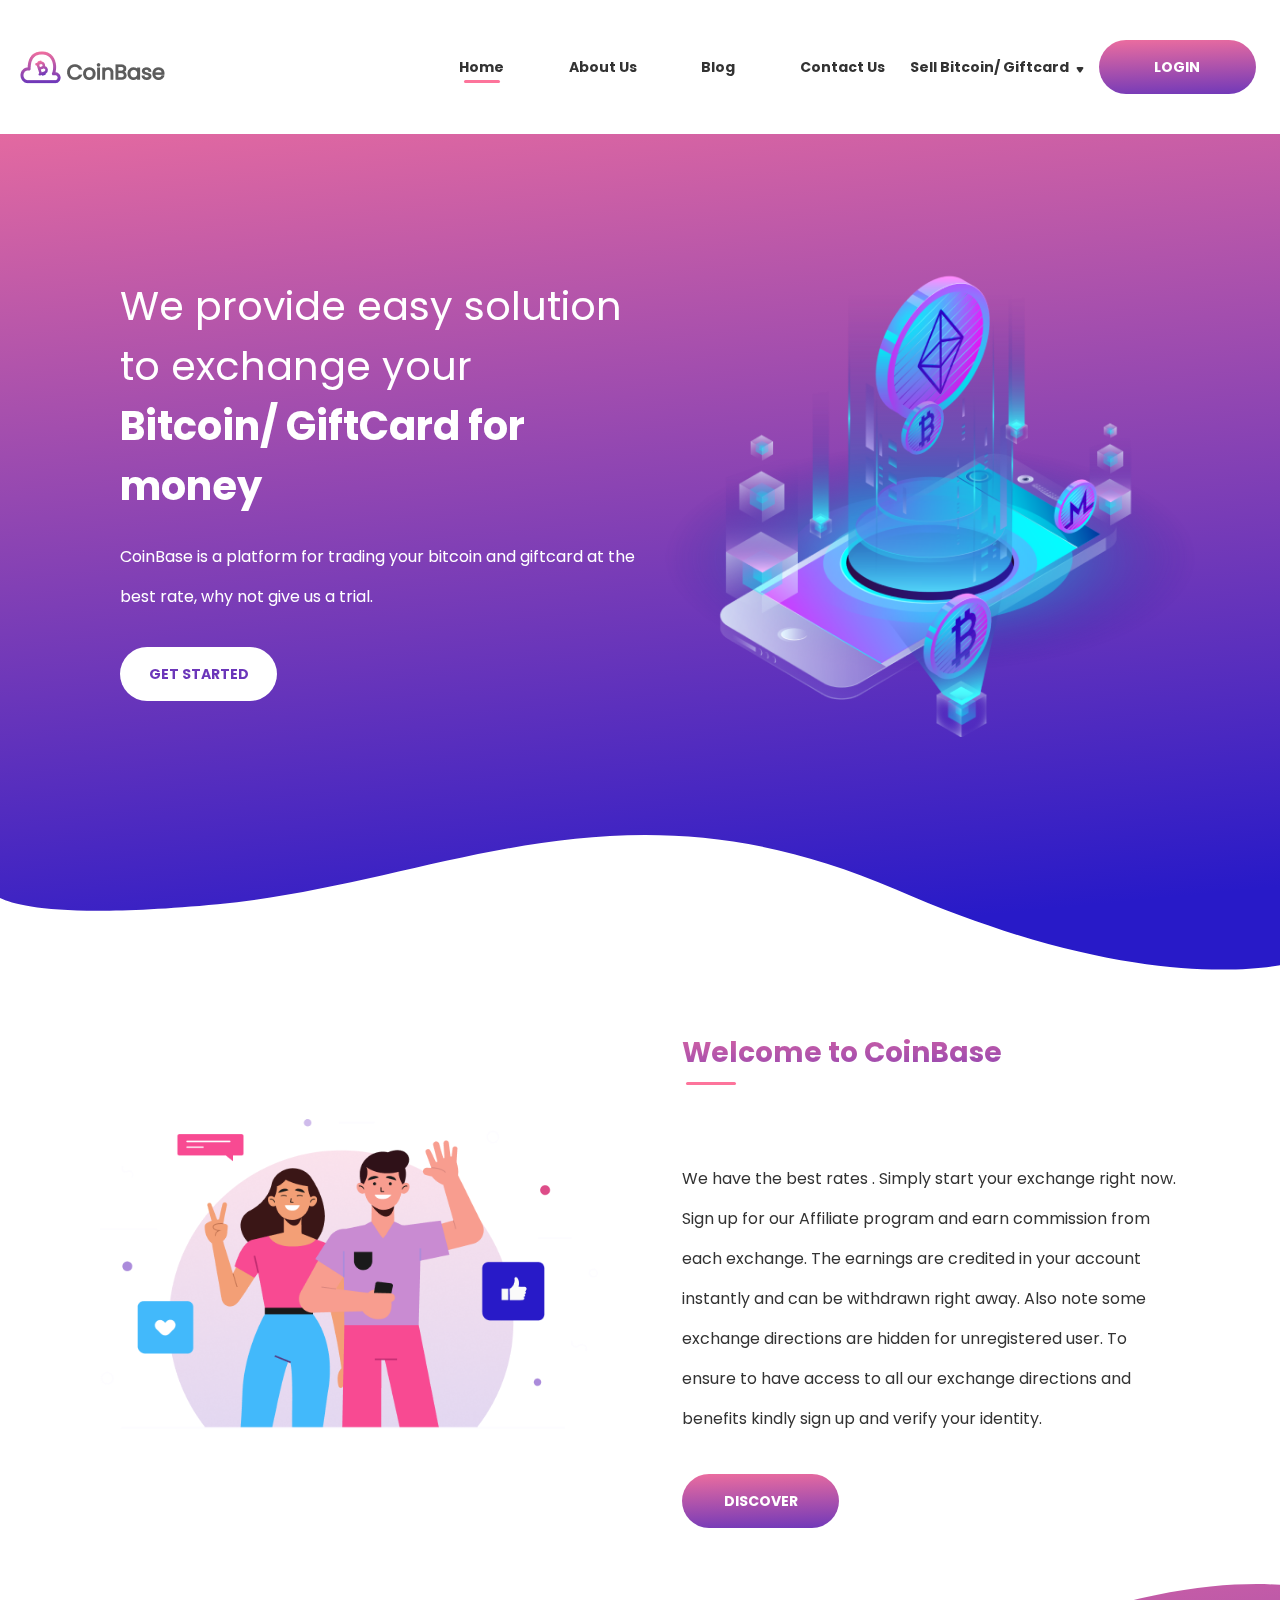
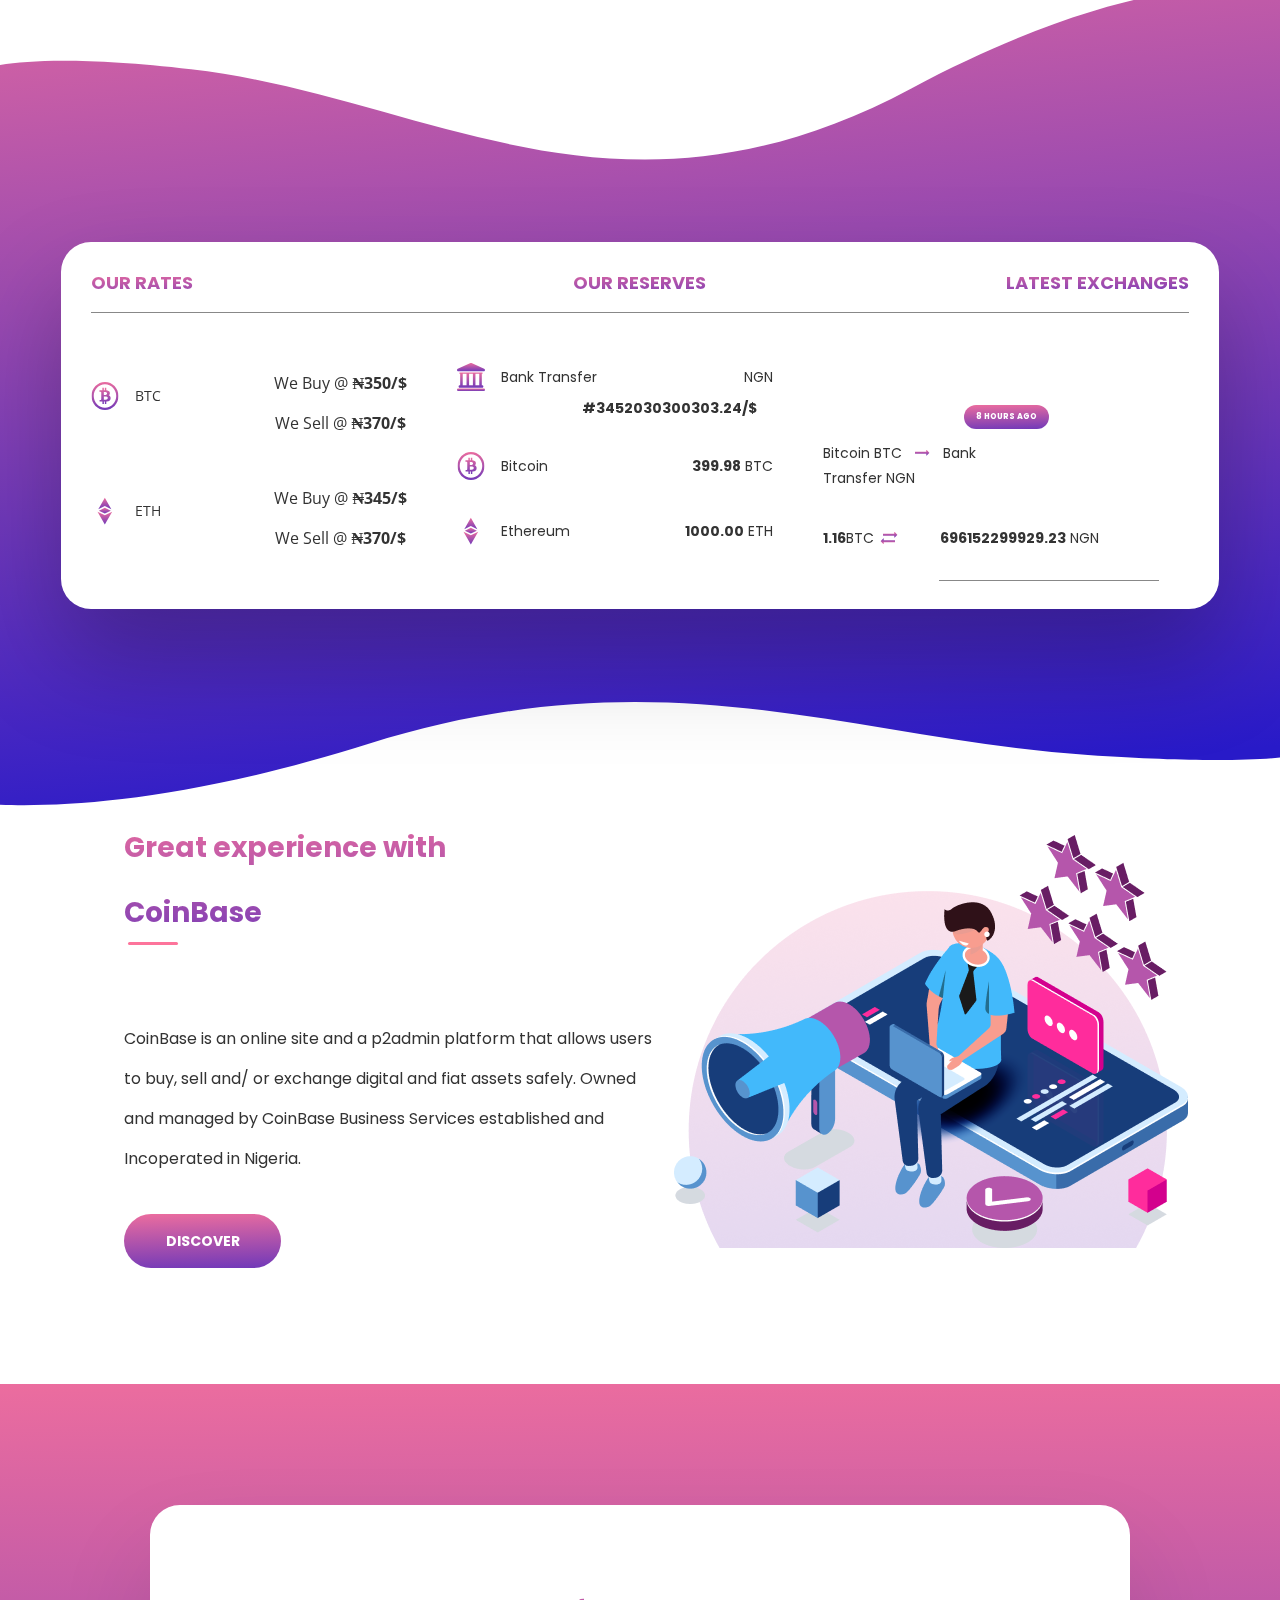
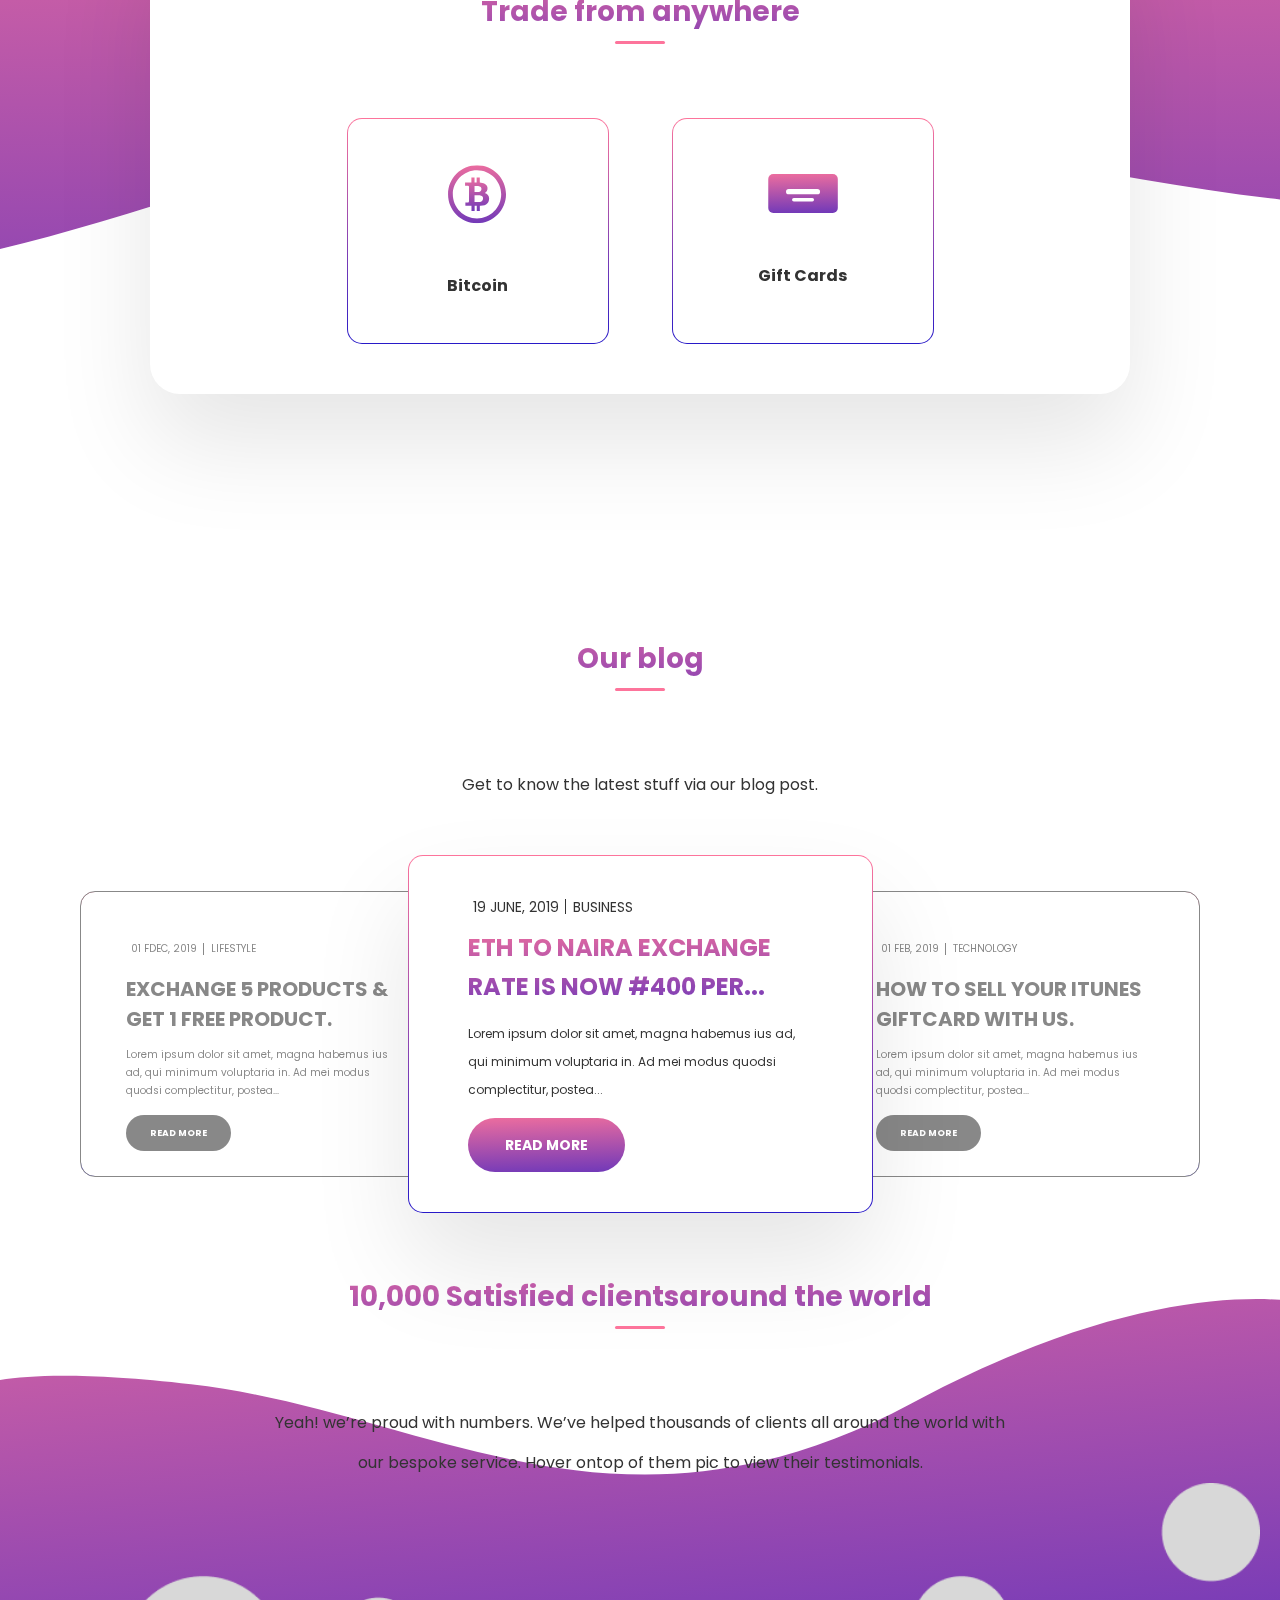
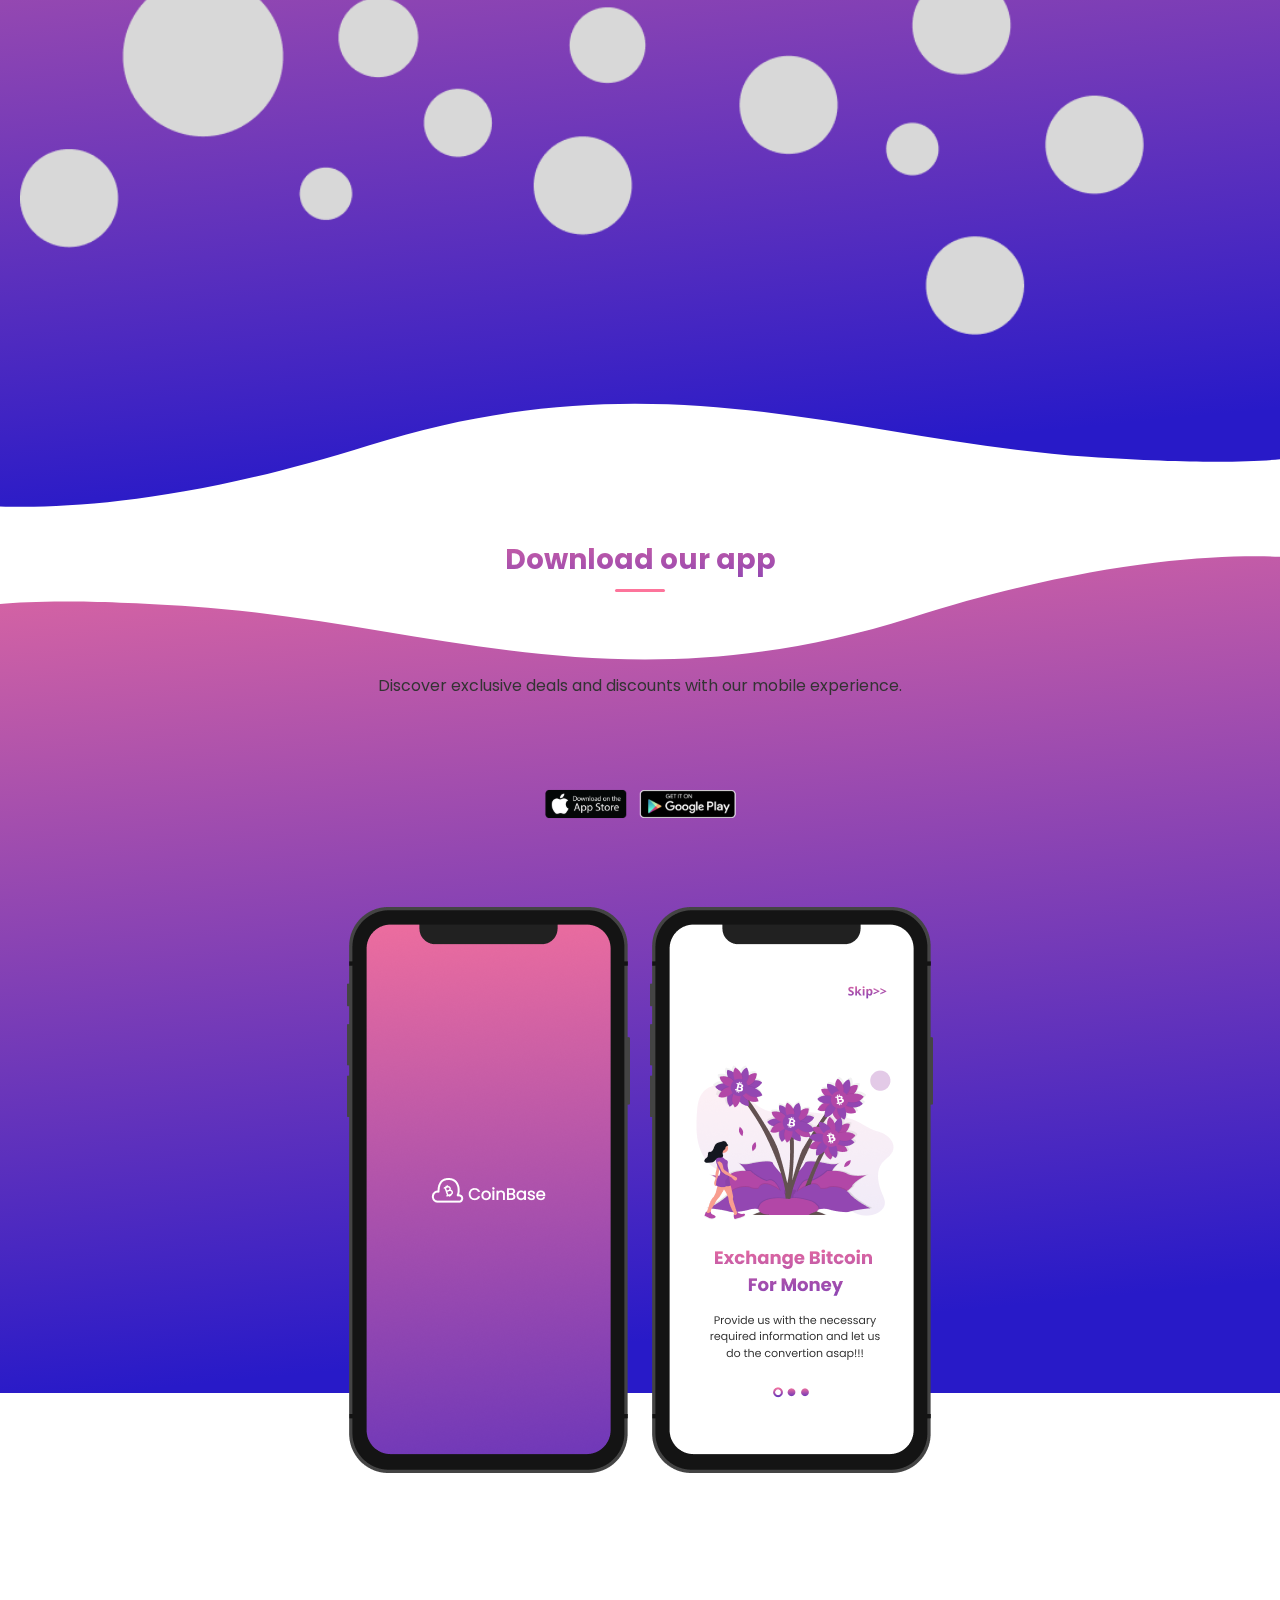
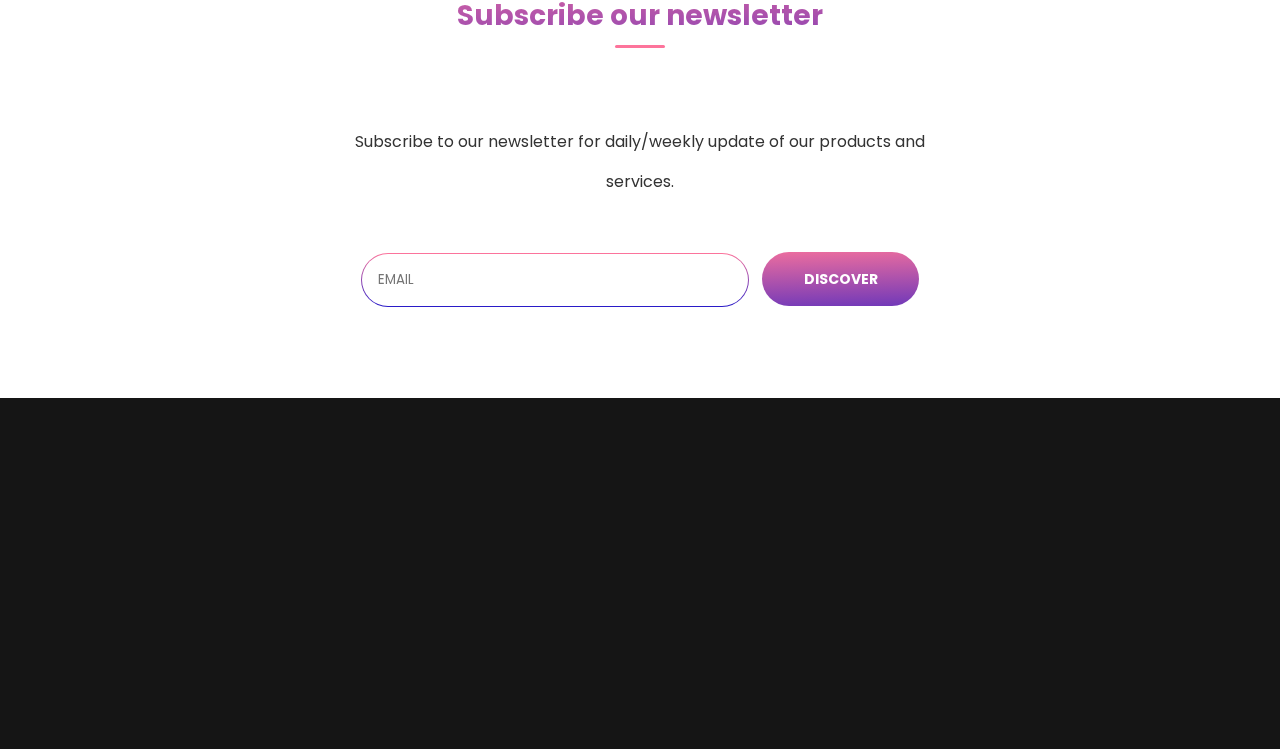
<file: index.html>
<!DOCTYPE html>
<html lang="en">
<head>
    <meta charset="UTF-8">
    <meta http-equiv="X-UA-Compatible" content="IE=edge">
    <meta name="viewport" content="width=device-width, initial-scale=1.0">
    <title>CoinBase</title>
    <link rel="stylesheet" href="./css/zero.css">
    <link rel="stylesheet" href="./css/main.css">
    <link href="https://fonts.googleapis.com/css?family=Poppins:100,100italic,200,200italic,300,300italic,regular,italic,500,500italic,600,600italic,700,700italic,800,800italic,900,900italic" rel="stylesheet" />
    <link href="https://fonts.googleapis.com/css?family=Open+Sans:300,regular,500,600,700,800,300italic,italic,500italic,600italic,700italic,800italic" rel="stylesheet" />
</head>
<body> 
    <header class="header">
        <div class="logo">
            <img src="./img/Logo.png" alt="logo">
        </div>
        <nav class="nav-list">
            <div class="nav__item nav__item-active">
                <h3><a href="">Home</a></h3>
            </div>
            <div class="nav__item">
                <h3><a href="">About Us</a></h3>
            </div>
            <div class="nav__item">
                <h3><a href="">Blog</a></h3>
            </div>
            <div class="nav__item">
                <h3><a href="">Contact Us</a></h3>
            </div>
        </nav>
        <div class="header-action-list">
            <div class="header-action-list__item  action-selector">
                <h3>Sell Bitcoin/ Giftcard <img src="./img/action-selector__dropdown-button.svg" alt="dropdown-button"></h3> 
            </div>
            <button class="header-action-list__item button">
                LOGIN
            </button>
        </div>
        <div class="burger">
            <div class="burger__item"></div>
            <div class="burger__item"></div>
            <div class="burger__item"></div>
        </div>
    </header>
    <main>
        <section class="section get-started">
            <div class="get-started__text get-started__item">
                <h1>
                    We provide easy solution to exchange your 
                    <strong>Bitcoin/ GiftCard for money</strong>
                </h1>
                <p>CoinBase is a platform for trading your bitcoin and giftcard at the best rate, why not give us a trial.
                </p>   
                <button class="button button-white">GET STARTED</button> 
            </div>
            <div class="get-started__img get-started__item contet-img">
                <img src="./img/get-started-section-img.png" alt="base coin image">
            </div>
        </section>
        <section class="section wellcome">
            <div class="wellcome__item contet-img">
                <img src="./img/welcome.png" alt="">
            </div>
            <div class="wellcome__item type1-txt text-ribon">
                <h2>Welcome to CoinBase</h2>
                <p>We have the best rates . Simply start your exchange right now. Sign up for our Affiliate program and earn commission from each exchange. The earnings are credited in your account instantly and can be withdrawn right away. Also note some exchange directions are hidden for unregistered user. To ensure to have access to all our exchange directions and benefits kindly sign up and verify your identity.</p>
                <button class="button">DISCOVER</button>
            </div>
        </section>
        <section class="section tablo">
            <div class="tablo-content">
                <div class="tablo-table">
                    <div class="table table-user-rates">
                        <div class="table-title"><h2>
                            OUR RATES
                        </h2></div>
                        <div class="table-user table-user-rates__content rates">
                            <div class="rates__BTC rates__item">
                                <div class="icon">
                                    <img src="./img/bitcoin-icon.svg" alt="">
                                    <span>BTC</span>
                                </div>
                                 <div class="transfer">
                                    <p>We Buy @ <b id="BTC-per-hour-buy">₦350/$</b></p>
                                    <p>We Sell @ <b  id="BTC-per-hour-sell">₦370/$</b></p>
                                 </div>
                            </div>
                            <div class="rates__ETH rates__item">
                                <div class="icon">
                                    <img src="./img/eth-icon.svg" alt="">
                                    <span>ETH</span>
                                </div>
                                 <div class="transfer">
                                    <p>We Buy @ <b id="ETH-per-hour-buy">₦345/$</b></p>
                                    <p>We Sell @ <b id="ETH-per-hour-sell">₦370/$</b></p>
                                 </div>
                            </div>
                        </div>
                    </div>
                    <div class="table table-user-reserves">
                        <div class="table-title"><h2>
                            OUR RESERVES
                        </h2></div>
                        <div class="table-user table-user-reserves__content reserves">
                            <div class="reserves__item reserves__item-usd">
                                <div class="icon">
                                    <img src="./img/bank-building-icon.svg" alt="">
                                </div>
                                <div class="reserves-text">
                                    Bank Transfer
                                </div>
                                <div class="reserves-text">
                                     NGN
                                </div>
                                <div class="reserves-text">
                                    <span id="user-reserv-USD"><b>#3452030300303.24/$</b></span>
                                </div>
                            </div>
                            <div class="reserves__item">
                                <div class="icon">
                                    <img src="./img/bitcoin-icon.svg" alt="">
                                </div>
                                <div class="reserves-text">
                                    Bitcoin
                                </div>
                                <div class="reserves-text">
                                    <span id="user-reserv-BTC"><b>399.98</b></span> BTC
                                </div>
                            </div>
                            <div class="reserves__item">
                                <div class="icon">
                                    <img src="./img/eth-icon.svg" alt="">
                                </div>
                                <div class="reserves-text">
                                    Ethereum
                                </div>
                                <div class="reserves-text">
                                    <span id="user-reserv-ETH"><b>1000.00</b></span> ETH
                                </div>
                            </div>
                        </div>
                    </div>
                    <div class="table table-user-exchanges">
                        <div class="table-title"><h2>
                            LATEST EXCHANGES
                        </h2></div>
                        <div class="table-user table-user-exchanges__content exchanges">
                            <div class="button">8 hours ago</div>
                            <div class="exchanges__content exchanges__content-text ">
                                Bitcoin BTC <img src="./img/Transfer-icon.svg" alt=""> 
                                Bank Transfer NGN
                            </div>
                            <div class="exchanges__content exchanges__content-trans">
                                <b>1.16</b>BTC<img src="./img/Transfer-icon.svg" alt=""><img src="./img/Transfer-icon.svg" alt=""><b>696152299929.23</b> NGN
                            </div>
                            <div class="exchanges__content exchanges__content-separator"> 
                            </div>
                            <div class="exchanges__content exchanges__content-text ">
                                Amazon Card<img src="./img/Transfer-icon.svg" alt=""> Bank 
                             Transfer NGN
                            </div>
                            <div class="exchanges__content exchanges__content-trans">
                                <b>1.16</b>BTC<img src="./img/Transfer-icon.svg" alt=""><img src="./img/Transfer-icon.svg" alt=""><b>696152299929.23</b> NGN
                            </div>
                            <div class="exchanges__content exchanges__content-separator"> 
                            </div>
                        </div> 
                    </div>
                </div>
            </div>
        </section>
        <section class="section experience">
            <div class="experience__item type1-txt text-ribon">
                <h2>Great experience with CoinBase</h2>
                <p>CoinBase is an online site and a p2admin platform that allows users to buy, sell and/ or exchange digital and fiat assets safely. Owned and managed by CoinBase Business Services established and Incoperated in Nigeria.
                </p>
                <button class="button">DISCOVER</button>
            </div>
            <div class="experience__item type1-img contet-img">
                <img src="./img/great.png" alt="">
            </div>
        </section>
        <section class="section trade">
            <div class="treade-content">
                <div class="trade-title text-ribon text-ribon-center type1-txt type1-txt-center">
                    <h2>Trade from anywhere</h2>
                </div>
                <div class="trade-card-list">
                    <div class="trade-card border">
                        <div class="trade-card__img">
                            <img src="./img/trade-card-bitcoin.svg" alt="">
                        </div>
                        <div class="trade-card__txt">
                            Bitcoin
                        </div>
                    </div>
                    <div class="trade-card border">
                        <div class="trade-card__img">
                            <img src="./img/trade-card-gift-cards.svg" alt="">
                        </div>
                        <div class="trade-card__txt">
                            Gift Cards
                        </div>
                    </div>
                </div>
            </div>
        </section>
        <section class="section blog">
            <div class="blog-content">
                <div class="blog-title text-ribon text-ribon-center type1-txt type1-txt-center">
                    <h2>Our blog</h2>
                    <p>Get to know the latest stuff via our blog post.</p>
                </div>
                <div class="blog-post post-prev border border-gray">
                    <div class="post__date">
                        <span>01 FEB, 2019</span>
                        <span>TECHNOLOGY</span>
                    </div>
                    <div class="post__title">
                        <h2>HOW TO SELL YOUR ITUNES  GIFTCARD WITH US.</h2>
                    </div>
                    <div class="post__text">
                        <p>Lorem ipsum dolor sit amet, magna habemus
                            ius ad, qui minimum voluptaria in. Ad mei modus 
                            quodsi complectitur, postea...</p>
                    </div>
                    <button class="button">READ MORE</button>
                </div>
                <div class="blog-post post border">
                    <div class="post__date">
                        <span>19 JUNE, 2019</span>
                        <span>BUSINESS</span>
                    </div>
                    <div class="post__title">
                        <h2>ETH TO NAIRA EXCHANGE 
                            RATE IS NOW #400 PER...</h2>
                    </div>
                    <div class="post__text">
                        <p>Lorem ipsum dolor sit amet, magna habemus
                            ius ad, qui minimum voluptaria in. Ad mei modus 
                            quodsi complectitur, postea...</p>
                    </div>
                    <button class="button">READ MORE</button>
                </div>
                <div class="blog-post post-next  border border-gray">
                    <div class="post__date">
                        <span>01 FDEC, 2019</span>
                        <span>LIFESTYLE</span>
                    </div>
                    <div class="post__title">
                        <h2>EXCHANGE 5 PRODUCTS & 
                            GET 1 FREE PRODUCT.</h2>
                    </div>
                    <div class="post__text">
                        <p>Lorem ipsum dolor sit amet, magna habemus
                            ius ad, qui minimum voluptaria in. Ad mei modus 
                            quodsi complectitur, postea...</p>
                    </div>
                    <button class="button">READ MORE</button>
                </div>
            </div>
            <div class="slider">
                <div class="slider__item"></div>
                <div class="slider__item"></div>
                <div class="slider__item"></div>
            </div>
        </section>
        <section class="section review">
            <div class="review-content type1-txt type1-txt-center text-ribon text-ribon-center type1-img">
                <h2>10,000 Satisfied clientsaround the world</h2>
                <p>Yeah! we’re proud with numbers. We’ve helped thousands of clients all around the world with our bespoke service. Hover ontop of them pic to view their testimonials.</p>
                <img src="./img/Happy Customers.png" alt="">
            </div>    
        </section>
        <section class="section download">
            <div class="download-content type1-txt type1-txt-center text-ribon text-ribon-center">
                <h2>Download our app</h2>
                <p>Discover exclusive deals and discounts with our mobile experience.</p>
                <div class="store">
                    <div class="store__item">
                        <a href="#"><img src="./img/app-store-logo 1.svg" alt="app store"></a>
                    </div>
                    <div class="store__item">
                        <a href="#"><img src="./img/get-it-on-google-play-badge-png-google-play-badge-png-505 1.svg" alt="google-play"></a>
                    </div>
                </div>
                <div class="phone-preview">
                    <div class="phone-preview__item">
                        <img src="./img/download-phone-X-1.png" alt="">
                    </div>
                    <div class="phone-preview__item">
                        <img src="./img/download-phone-X-2.png" alt="">
                    </div>
                </div>
            </div>
        </section>
        <section class="section subscribe">
            <div class="subscribe-content type1-txt type1-txt-center text-ribon text-ribon-center">
                <h2>Subscribe our newsletter</h2>
                <p>Subscribe to our newsletter for daily/weekly update of our products and services.</p>
                <form action="add subscriber">
                    <input class="input border border-input" type="email" id="email" name="email" placeholder="EMAIL">
                    <input class="button" type="submit" value="DISCOVER">
                </form>
            </div>
            
        </section>
    </main>
    <foter class="foter"></foter>
</body>
</html>
</file>
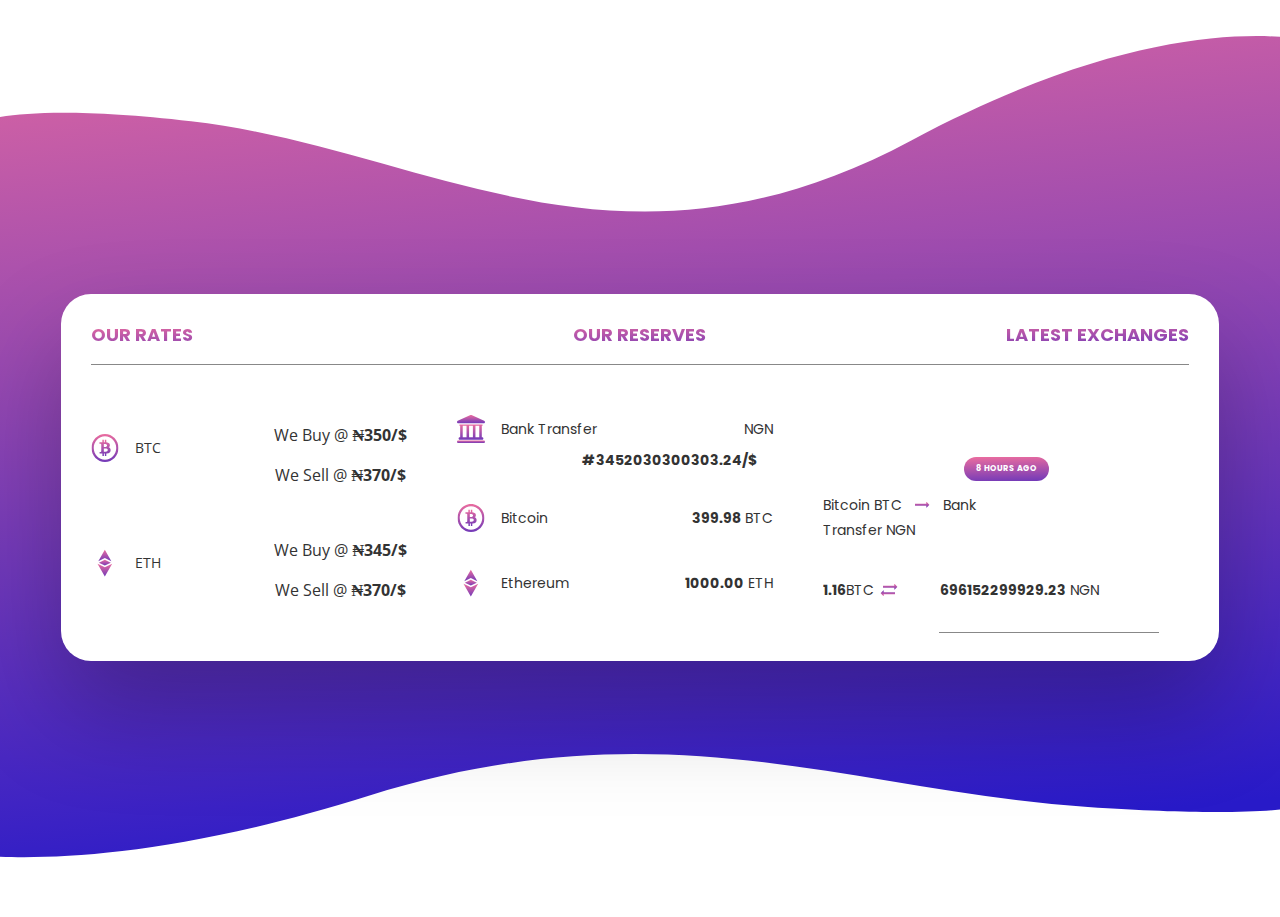
<file: test.html>
<!DOCTYPE html>
<html lang="en">
<head>
    <meta charset="UTF-8">
    <meta http-equiv="X-UA-Compatible" content="IE=edge">
    <meta name="viewport" content="width=device-width, initial-scale=1.0">
    <title>Document</title>
    <link rel="stylesheet" href="./css/zero.css">
    <link rel="stylesheet" href="./css/main.css">
    <link href="https://fonts.googleapis.com/css?family=Poppins:100,100italic,200,200italic,300,300italic,regular,italic,500,500italic,600,600italic,700,700italic,800,800italic,900,900italic" rel="stylesheet" />
    <link href="https://fonts.googleapis.com/css?family=Open+Sans:300,regular,500,600,700,800,300italic,italic,500italic,600italic,700italic,800italic" rel="stylesheet" />

</head>
<body>
    <main>
        <section class="section tablo">
            <div class="tablo-content">
                <div class="tablo-table">
                    <div class="table table-user-rates">
                        <div class="table-title"><h2>
                            OUR RATES
                        </h2></div>
                        <div class="table-user table-user-rates__content rates">
                            <div class="rates__BTC rates__item">
                                <div class="icon">
                                    <img src="./img/bitcoin-icon.svg" alt="">
                                    <span>BTC</span>
                                </div>
                                 <div class="transfer">
                                    <p>We Buy @ <b id="BTC-per-hour-buy">₦350/$</b></p>
                                    <p>We Sell @ <b  id="BTC-per-hour-sell">₦370/$</b></p>
                                 </div>
                            </div>
                            <div class="rates__ETH rates__item">
                                <div class="icon">
                                    <img src="./img/eth-icon.svg" alt="">
                                    <span>ETH</span>
                                </div>
                                 <div class="transfer">
                                    <p>We Buy @ <b id="ETH-per-hour-buy">₦345/$</b></p>
                                    <p>We Sell @ <b id="ETH-per-hour-sell">₦370/$</b></p>
                                 </div>
                            </div>
                        </div>
                    </div>
                    <div class="table table-user-reserves">
                        <div class="table-title"><h2>
                            OUR RESERVES
                        </h2></div>
                        <div class="table-user table-user-reserves__content reserves">
                            <div class="reserves__item reserves__item-usd">
                                <div class="icon">
                                    <img src="./img/bank-building-icon.svg" alt="">
                                </div>
                                <div class="reserves-text">
                                    Bank Transfer
                                </div>
                                <div class="reserves-text">
                                     NGN
                                </div>
                                <div class="reserves-text">
                                    <span id="user-reserv-USD"><b>#3452030300303.24/$</b></span>
                                </div>
                            </div>
                            <div class="reserves__item">
                                <div class="icon">
                                    <img src="./img/bitcoin-icon.svg" alt="">
                                </div>
                                <div class="reserves-text">
                                    Bitcoin
                                </div>
                                <div class="reserves-text">
                                    <span id="user-reserv-BTC"><b>399.98</b></span> BTC
                                </div>
                            </div>
                            <div class="reserves__item">
                                <div class="icon">
                                    <img src="./img/eth-icon.svg" alt="">
                                </div>
                                <div class="reserves-text">
                                    Ethereum
                                </div>
                                <div class="reserves-text">
                                    <span id="user-reserv-ETH"><b>1000.00</b></span> ETH
                                </div>
                            </div>
                        </div>
                    </div>
                    <div class="table table-user-exchanges">
                        <div class="table-title"><h2>
                            LATEST EXCHANGES
                        </h2></div>
                        <div class="table-user table-user-exchanges__content exchanges">
                            <div class="button">8 hours ago</div>
                            <div class="exchanges__content exchanges__content-text ">
                                Bitcoin BTC <img src="./img/Transfer-icon.svg" alt=""> 
                                Bank Transfer NGN
                            </div>
                            <div class="exchanges__content exchanges__content-trans">
                                <b>1.16</b>BTC<img src="./img/Transfer-icon.svg" alt=""><img src="./img/Transfer-icon.svg" alt=""><b>696152299929.23</b> NGN
                            </div>
                            <div class="exchanges__content exchanges__content-separator"> 
                            </div>
                            <div class="exchanges__content exchanges__content-text ">
                                Amazon Card<img src="./img/Transfer-icon.svg" alt=""> Bank 
                             Transfer NGN
                            </div>
                            <div class="exchanges__content exchanges__content-trans">
                                <b>1.16</b>BTC<img src="./img/Transfer-icon.svg" alt=""><img src="./img/Transfer-icon.svg" alt=""><b>696152299929.23</b> NGN
                            </div>
                            <div class="exchanges__content exchanges__content-separator"> 
                            </div>
                        </div> 
                    </div>
                </div>
            </div>
        </section>
    </main>
</body>
</html>
</file>
<file: css/zero.css>
*{
	padding: 0;
	margin: 0;
	border: 0;
}
*,*:before,*:after{
	-moz-box-sizing: border-box;
	-webkit-box-sizing: border-box;
	box-sizing: border-box;
}
:focus,:active{outline: none;}
a:focus,a:active{outline: none;}

/* nav,footer,header,aside{display: block;} */

html,body{
	height: 100%;
	width: 100%;
	font-size: 100%;
	line-height: 1;
	font-size: 14px;
	-ms-text-size-adjust: 100%;
	-moz-text-size-adjust: 100%;
	-webkit-text-size-adjust: 100%;
}
input,button,textarea{font-family:inherit;}

input::-ms-clear{display: none;}
button{cursor: pointer;}
button::-moz-focus-inner {padding:0;border:0;}
a, a:visited{text-decoration: none;}
a:hover{text-decoration: none;}
ul li{list-style: none;}
img{vertical-align: top;}

h1,h2,h3,h4,h5,h6{font-size:inherit;font-weight: 400;}
</file>
<file: css/main.css>
body {
  font-family: "Poppins";
  font-style: normal;
  color: #333333;
}
body a:link {
  color: #333333;
}
body a:visited {
  color: #333333;
}

h1 {
  font-weight: 400;
  font-size: 40px;
  line-height: 60px;
}

h2 {
  font-weight: 700;
  font-size: 28px;
  line-height: 65px;
}

h3 {
  font-weight: 700;
  font-size: 14px;
  line-height: 21px;
}

p {
  font-weight: 400;
  font-size: 16px;
  line-height: 40px;
  text-align: center;
}

.post h2, .type1-txt h2 {
  background: linear-gradient(178.18deg, #FD749B -13.56%, #281AC8 158.3%);
  -webkit-background-clip: text;
  -webkit-text-fill-color: transparent;
  background-clip: text;
}

._container {
  margin-left: 20px;
  margin-right: 20px;
}

.button {
  width: 157px;
  height: 54px;
  color: #FFF;
  background: linear-gradient(178.18deg, #FD749B -13.56%, #281AC8 158.3%);
  border-radius: 100px;
  padding: 17px;
  text-align: center;
  text-transform: uppercase;
  font-weight: 700;
  font-size: 14px;
  line-height: 21px;
}

.button-white {
  background: #FFFFFF;
  color: #000;
  mix-blend-mode: screen;
}

.text-ribon h2 {
  position: relative;
}
.text-ribon h2::after {
  position: absolute;
  content: "";
  width: 50px;
  height: 3px;
  border-radius: 5px;
  background-color: #FD749B;
  bottom: 0;
  left: 4px;
}

.text-ribon-center h2::after {
  left: calc(50% - 25px);
}

.type1-img img {
  height: 100%;
  width: 100%;
}

.type1-txt {
  margin-left: 44px;
  text-align: left;
}
.type1-txt h2 {
  margin-bottom: 74px;
}
.type1-txt p {
  text-align: left;
}

.type1-txt-center {
  margin-left: 0;
  text-align: center;
}
.type1-txt-center p {
  text-align: center;
}

.border {
  background: linear-gradient(#FFFFFF, #FFFFFF) padding-box, linear-gradient(#FD749B, #281AC8) border-box;
  border-radius: 15px;
  border: 1px solid transparent;
}

.border-gray {
  border: 1px solid #888888;
}

.border-input {
  border-radius: 100px;
}

.contet-img img {
  height: 100%;
  width: 100%;
  -o-object-fit: scale-down;
     object-fit: scale-down;
}

.header {
  padding: 0 calc(50% - 670px);
  margin-left: 20px;
  margin-right: 20px;
  min-height: 134px;
  display: flex;
  justify-content: center;
  align-items: center;
  gap: 20px;
}

.logo {
  margin-right: auto;
}

.nav-list {
  flex-basis: 426px;
  display: flex;
  justify-content: space-between;
}

.burger, .slider {
  display: none;
  width: 80px;
}

.nav__item-active {
  position: relative;
}
.nav__item-active h3::after {
  content: "";
  width: 80%;
  height: 3px;
  background: #FD749B;
  border-radius: 5px;
  position: absolute;
  bottom: -5px;
  left: 10%;
}

.header-action-list {
  flex-basis: 355px;
  display: flex;
  justify-content: center;
  align-items: center;
  gap: 15px;
}

.action-selector img {
  margin-left: 4px;
  margin-top: 10px;
}

.section {
  padding: 0 calc(50% - 580px);
}

.get-started {
  display: flex;
  justify-content: center;
  min-height: 866px;
  background: url(../img/wave.svg), linear-gradient(174.48deg, #FD749B -12.41%, #281AC8 88.56%);
  background-repeat: no-repeat, no-repeat;
  background-position: center bottom -3vw, center center;
  background-size: contain, cover;
  color: #fff;
  text-align: left;
}
.get-started h1 {
  margin-top: 142px;
  margin-bottom: 21px;
  text-align: left;
}
.get-started p {
  margin-bottom: 30px;
  text-align: left;
}
.get-started img {
  margin-top: -70px;
}

.get-started__item {
  flex: 0 0 50%;
}

.get-started__text {
  padding-left: 60px;
}

.wellcome, .experience {
  display: flex;
  justify-content: center;
  align-items: center;
  margin: 0 20px;
}
.wellcome button, .experience button {
  margin-top: 35px;
}

.welcome {
  margin-bottom: -50px;
}

.wellcome__item {
  flex: 0 0 48%;
  padding: 20px;
}

.experience {
  margin-top: -50px;
  margin-bottom: 116px;
}
.experience h2 {
  max-width: 350px;
}

.experience__item {
  flex-basis: 50%;
}

.tablo {
  background-image: url(../img/tablo-top-wave-bg.svg), url(../img/tablo-bottom-wave-bg.svg), linear-gradient(174.48deg, #FD749B -12.41%, #281AC8 88.56%);
  background-repeat: no-repeat;
  background-position: center top -150px, center bottom -50px, center center;
  background-size: contain, contain, contain;
  padding: 23vw 20px 20vw 20px;
  display: flex;
}

.tablo-content {
  max-width: 1158px;
  height: 367px;
  background: #FFFFFF;
  box-shadow: 0px 50px 100px rgba(0, 0, 0, 0.25);
  border-radius: 30px;
  margin: 0 auto;
  flex-basis: 100%;
}

.trade {
  padding: 121px 20px 0;
  background-image: url(../img/trade-BG.svg);
  background-repeat: no-repeat;
  background-position: center top;
  background-size: cover;
  padding-bottom: 7vw;
}

.treade-content {
  margin: 0 auto;
  padding-top: 74px;
  max-width: 980px;
  max-height: 504px;
  background: #FFFFFF;
  box-shadow: 0px 50px 100px rgba(0, 0, 0, 0.1);
  border-radius: 30px;
  padding-bottom: 50px;
}

.trade-card-list {
  display: flex;
  justify-content: center;
  gap: 63px;
}

.trade-card {
  width: 262px;
  height: 226px;
  display: flex;
  flex-direction: column;
  align-items: center;
  justify-content: center;
  gap: 50px;
}
.trade-card .trade-card__txt {
  font-weight: 700;
  font-size: 16px;
  line-height: 24px;
  text-align: center;
  color: #333333;
}

.blog {
  margin-top: 142px;
}

.blog-title {
  margin-bottom: 50px;
}

.blog-content {
  position: relative;
}

.post {
  width: 465px;
  height: 358px;
  padding: 44px 59px 40px;
  margin-left: 0;
  margin: 0 auto;
  box-shadow: 0px 50px 100px rgba(0, 0, 0, 0.1);
  display: flex;
  flex-direction: column;
  justify-content: space-between;
}
.post h2 {
  font-weight: 700;
  font-size: 24px;
  line-height: 39px;
}
.post p {
  font-weight: 400;
  font-size: 12px;
  line-height: 28px;
  text-align: left;
}
.post span {
  margin: 0 5px;
}
.post span:first-child {
  position: relative;
}
.post span:first-child::after {
  content: "";
  width: 1px;
  height: 15px;
  margin: 0 5px;
  background-color: #333333;
  position: absolute;
  right: -12px;
  top: 2px;
}

.post-prev, .post-next {
  width: 370px;
  height: 286px;
  z-index: -1;
  padding: 47px 45px 28px;
  border: 1px solid #888888;
  color: #888888;
}
.post-prev p, .post-next p {
  padding-top: 12px;
  font-size: 10px;
  line-height: 18px;
  text-align: left;
}
.post-prev h2, .post-next h2 {
  margin-top: 15px;
  font-weight: 700;
  font-size: 20px;
  line-height: 30px;
  color: #888888;
}
.post-prev .button, .post-next .button {
  margin-top: 15px;
  background: #888888;
  width: 105px;
  height: 36px;
  font-weight: 700;
  font-size: 9px;
  line-height: 14px;
  padding: 0;
}
.post-prev span, .post-next span {
  font-size: 10px;
  line-height: 20px;
  margin: 0 5px;
}
.post-prev span:first-child, .post-next span:first-child {
  position: relative;
}
.post-prev span:first-child::after, .post-next span:first-child::after {
  content: "";
  width: 1px;
  height: 12px;
  margin: 0 5px;
  background-color: #888;
  position: absolute;
  right: -12px;
  top: 2px;
}

.post-next {
  position: absolute;
  left: 20px;
  bottom: 36px;
}

.post-prev {
  position: absolute;
  right: 20px;
  bottom: 36px;
}

.tablo-table {
  display: flex;
  justify-content: space-between;
  height: 367px;
  padding: 30px;
}

.table {
  flex: 0 0 33.33%;
}
.table h2 {
  text-align: center;
}
.table:first-child h2 {
  text-align: left;
}
.table:last-child h2 {
  text-align: right;
}

.table-title {
  border-bottom: 1px solid #888888;
  margin-left: 0;
  height: 41px;
}
.table-title h2 {
  margin-bottom: 0;
  font-weight: 700;
  font-size: 18px;
  line-height: 22px;
  background: linear-gradient(178.18deg, #FD749B -13.56%, #281AC8 158.3%);
  -webkit-background-clip: text;
  -webkit-text-fill-color: transparent;
  background-clip: text;
}

.table-user {
  padding-top: 50px;
  margin-right: 50px;
}

.rates {
  display: flex;
  flex-direction: column;
  justify-content: space-between;
}

.reserves__item {
  display: flex;
  justify-content: space-between;
  align-items: center;
  margin-bottom: 37px;
}
.reserves__item div:nth-child(2) {
  margin-right: auto;
}
.reserves__item div:nth-child(1) {
  margin-right: 16px;
}

.reserves__item-usd {
  flex-wrap: wrap;
}
.reserves__item-usd div:last-child {
  margin-top: 10px;
  margin-left: auto;
  margin-right: 16px;
}

.rates {
  font-family: "Open Sans";
  font-style: normal;
  font-weight: 400;
  font-size: 14px;
  line-height: 65px;
}

.rates__item {
  display: flex;
  justify-content: space-between;
  align-items: flex-start;
  margin-bottom: 35px;
}

.icon {
  display: flex;
  justify-content: space-between;
  align-items: center;
}
.icon img {
  height: 28px;
  width: 28px;
}
.icon span {
  margin: 0 16px;
}

.transfer p em {
  font-family: "Poppins";
  font-style: normal;
  font-weight: 400;
  font-size: 14px;
  line-height: 21px;
  color: #333333;
}

.exchanges {
  display: flex;
  flex-direction: column;
  align-items: flex-end;
  max-height: 240px;
  margin-top: 30px;
  margin-right: 0;
  overflow-y: scroll;
  font-family: "Poppins";
  font-style: normal;
  font-weight: 400;
  font-size: 14px;
  line-height: 25px;
  color: #333333;
  text-align: right;
  scrollbar-color: #FD749B #E5E5E5;
  scrollbar-width: thin;
}
.exchanges::-webkit-scrollbar {
  width: 5px;
  margin-top: 20px;
}
.exchanges::-webkit-scrollbar-track {
  background: #E5E5E5;
}
.exchanges::-webkit-scrollbar-thumb {
  background-color: #FD749B;
  border: 1px solid #E5E5E5;
}
.exchanges .button {
  align-self: center;
  margin: 12px;
  width: 85px;
  height: 25px;
  font-weight: 700;
  font-size: 8px;
  padding: 8px 0;
  line-height: 8px;
}
.exchanges .exchanges__content {
  margin-right: 30px;
}
.exchanges .exchanges__content img {
  margin: 9px;
}
.exchanges .exchanges__content img:nth-child(2) {
  position: relative;
  bottom: 3px;
}
.exchanges .exchanges__content img:nth-child(3) {
  transform: rotate(180deg);
  position: relative;
  top: 3px;
  right: 36px;
}
.exchanges .exchanges__content-separator {
  width: 220px;
  border-bottom: 1px solid #888888;
  margin-bottom: 13px;
  margin-top: 29px;
}
.exchanges .exchanges__content-text {
  padding-right: 40%;
  align-self: flex-start;
  text-align: left;
  margin-bottom: 35px;
}
.exchanges .exchanges__content-trans {
  align-self: flex-start;
  text-align: left;
  margin-right: 0;
}

.subscribe-content {
  margin-top: 102px;
  margin-bottom: 91px;
}
.subscribe-content p {
  width: 50%;
  margin: 0 auto;
  margin-bottom: 50px;
}

.input {
  height: 54px;
  width: 388px;
  padding: 0 16px;
  margin-right: 9px;
}

.review {
  background-image: url(../img/review-top-wave-bg.svg), url(../img/review-bottom-wave-bg.svg), linear-gradient(174.48deg, #FD749B -12.41%, #281AC8 88.56%);
  background-repeat: no-repeat;
  background-position: center top -100px, center bottom -90px, center center;
  background-size: contain, contain, contain;
  padding: 4vw 20px 15vw 20px;
}
.review p {
  max-width: 60%;
  margin: 0 auto;
}

.download {
  min-height: 866px;
  background: url(../img/download-top-wave-bg.svg), linear-gradient(174.48deg, #FD749B -12.41%, #281AC8 88.56%);
  background-repeat: no-repeat, no-repeat;
  background-position: center top -80px, center center;
  background-size: contain, cover;
  margin-bottom: 190px;
}

.store, .phone-preview {
  display: flex;
  align-items: center;
  justify-content: center;
  gap: 10px;
  margin: 80px auto;
}

.phone-preview {
  margin: 0px auto;
  margin-top: -190px;
}

.phone-preview__item {
  position: relative;
  top: 190px;
  margin: 5px;
}
.phone-preview__item img {
  height: 100%;
  width: 100%;
}

.foter {
  min-height: 351px;
  background-color: #151515;
}

body {
  font-family: "Poppins";
  font-style: normal;
  color: #333333;
}
body a:link {
  color: #333333;
}
body a:visited {
  color: #333333;
}

h1 {
  font-weight: 400;
  font-size: 40px;
  line-height: 60px;
}

h2 {
  font-weight: 700;
  font-size: 28px;
  line-height: 65px;
}

h3 {
  font-weight: 700;
  font-size: 14px;
  line-height: 21px;
}

p {
  font-weight: 400;
  font-size: 16px;
  line-height: 40px;
  text-align: center;
}

.type1-txt h2, .post h2 {
  background: linear-gradient(178.18deg, #FD749B -13.56%, #281AC8 158.3%);
  -webkit-background-clip: text;
  -webkit-text-fill-color: transparent;
  background-clip: text;
}

._container {
  margin-left: 20px;
  margin-right: 20px;
}

.button {
  width: 157px;
  height: 54px;
  color: #FFF;
  background: linear-gradient(178.18deg, #FD749B -13.56%, #281AC8 158.3%);
  border-radius: 100px;
  padding: 17px;
  text-align: center;
  text-transform: uppercase;
  font-weight: 700;
  font-size: 14px;
  line-height: 21px;
}

.button-white {
  background: #FFFFFF;
  color: #000;
  mix-blend-mode: screen;
}

.text-ribon h2 {
  position: relative;
}
.text-ribon h2::after {
  position: absolute;
  content: "";
  width: 50px;
  height: 3px;
  border-radius: 5px;
  background-color: #FD749B;
  bottom: 0;
  left: 4px;
}

.text-ribon-center h2::after {
  left: calc(50% - 25px);
}

.type1-img img {
  height: 100%;
  width: 100%;
}

.type1-txt {
  margin-left: 44px;
  text-align: left;
}
.type1-txt h2 {
  margin-bottom: 74px;
}
.type1-txt p {
  text-align: left;
}

.type1-txt-center {
  margin-left: 0;
  text-align: center;
}
.type1-txt-center p {
  text-align: center;
}

.border {
  background: linear-gradient(#FFFFFF, #FFFFFF) padding-box, linear-gradient(#FD749B, #281AC8) border-box;
  border-radius: 15px;
  border: 1px solid transparent;
}

.border-gray {
  border: 1px solid #888888;
}

.border-input {
  border-radius: 100px;
}

.contet-img img {
  height: 100%;
  width: 100%;
  -o-object-fit: scale-down;
     object-fit: scale-down;
}

@media (max-width: 1050px) {
  .icon span {
    display: none;
  }
  .icon img {
    margin-top: 12px;
    margin-left: 12px;
  }
  .tablo {
    background-position: center top -100px, center bottom -20px, center center;
  }
  .review {
    background-position: center top -100px, center bottom -65px, center center;
  }
  .blog {
    margin-top: 10px;
  }
  .download {
    background-position: center top -50px, center center;
  }
  .trade {
    padding-top: 30px;
  }
}
body {
  font-family: "Poppins";
  font-style: normal;
  color: #333333;
}
body a:link {
  color: #333333;
}
body a:visited {
  color: #333333;
}

h1 {
  font-weight: 400;
  font-size: 40px;
  line-height: 60px;
}

h2 {
  font-weight: 700;
  font-size: 28px;
  line-height: 65px;
}

h3 {
  font-weight: 700;
  font-size: 14px;
  line-height: 21px;
}

p {
  font-weight: 400;
  font-size: 16px;
  line-height: 40px;
  text-align: center;
}

.type1-txt h2, .post h2 {
  background: linear-gradient(178.18deg, #FD749B -13.56%, #281AC8 158.3%);
  -webkit-background-clip: text;
  -webkit-text-fill-color: transparent;
  background-clip: text;
}

._container {
  margin-left: 20px;
  margin-right: 20px;
}

.button {
  width: 157px;
  height: 54px;
  color: #FFF;
  background: linear-gradient(178.18deg, #FD749B -13.56%, #281AC8 158.3%);
  border-radius: 100px;
  padding: 17px;
  text-align: center;
  text-transform: uppercase;
  font-weight: 700;
  font-size: 14px;
  line-height: 21px;
}

.button-white {
  background: #FFFFFF;
  color: #000;
  mix-blend-mode: screen;
}

.text-ribon h2 {
  position: relative;
}
.text-ribon h2::after {
  position: absolute;
  content: "";
  width: 50px;
  height: 3px;
  border-radius: 5px;
  background-color: #FD749B;
  bottom: 0;
  left: 4px;
}

.text-ribon-center h2::after {
  left: calc(50% - 25px);
}

.type1-img img {
  height: 100%;
  width: 100%;
}

.type1-txt {
  margin-left: 44px;
  text-align: left;
}
.type1-txt h2 {
  margin-bottom: 74px;
}
.type1-txt p {
  text-align: left;
}

.type1-txt-center {
  margin-left: 0;
  text-align: center;
}
.type1-txt-center p {
  text-align: center;
}

.border {
  background: linear-gradient(#FFFFFF, #FFFFFF) padding-box, linear-gradient(#FD749B, #281AC8) border-box;
  border-radius: 15px;
  border: 1px solid transparent;
}

.border-gray {
  border: 1px solid #888888;
}

.border-input {
  border-radius: 100px;
}

.contet-img img {
  height: 100%;
  width: 100%;
  -o-object-fit: scale-down;
     object-fit: scale-down;
}

@media (max-width: 850px) {
  .get-started, .experience {
    flex-direction: row-reverse;
  }
  .get-started__item:last-child, .experience__item:last-child {
    flex-basis: 30%;
  }
  .get-started__item:first-child, .experience__item:first-child {
    flex-basis: 70%;
    padding-right: 60px;
    padding-left: 20px;
  }
  .wellcome__item:last-child {
    flex-basis: 70%;
    padding-right: 40px;
    margin-left: 0px;
  }
  .wellcome__item:first-child {
    flex-basis: 30%;
  }
  .review {
    background-position: center top -50px, center bottom -35px, center center;
  }
  .tablo-content {
    height: 567px;
    padding-bottom: 10px;
  }
  .tablo-table {
    flex-wrap: wrap;
  }
  .table {
    flex: 0 0 50%;
  }
  .table h2 {
    text-align: left;
  }
  .table:first-child {
    flex: 0 0 100%;
  }
  .table:first-child h2 {
    text-align: center;
  }
  .table:last-child h2 {
    text-align: right;
  }
  .rates {
    padding-top: 20px;
    flex-direction: row;
    flex-basis: 60%;
  }
  .rates__item img {
    margin: 12px;
  }
  .treade-content {
    padding-top: 30px;
  }
  .trade-card-list {
    justify-content: space-evenly;
    gap: 40px;
  }
  .trade-card {
    padding: 16px;
    width: 31vw;
    height: 27vw;
    gap: 20%;
  }
  .trade-card .trade-card__img {
    height: 20%;
  }
  .trade-card .trade-card__img img {
    width: 100%;
    height: 100%;
    -o-object-fit: cover;
       object-fit: cover;
  }
  .phone-preview {
    margin-left: 30px;
    margin-right: 30px;
  }
}
body {
  font-family: "Poppins";
  font-style: normal;
  color: #333333;
}
body a:link {
  color: #333333;
}
body a:visited {
  color: #333333;
}

h1 {
  font-weight: 400;
  font-size: 40px;
  line-height: 60px;
}

h2 {
  font-weight: 700;
  font-size: 28px;
  line-height: 65px;
}

h3 {
  font-weight: 700;
  font-size: 14px;
  line-height: 21px;
}

p {
  font-weight: 400;
  font-size: 16px;
  line-height: 40px;
  text-align: center;
}

.type1-txt h2, .post h2 {
  background: linear-gradient(178.18deg, #FD749B -13.56%, #281AC8 158.3%);
  -webkit-background-clip: text;
  -webkit-text-fill-color: transparent;
  background-clip: text;
}

._container {
  margin-left: 20px;
  margin-right: 20px;
}

.button {
  width: 157px;
  height: 54px;
  color: #FFF;
  background: linear-gradient(178.18deg, #FD749B -13.56%, #281AC8 158.3%);
  border-radius: 100px;
  padding: 17px;
  text-align: center;
  text-transform: uppercase;
  font-weight: 700;
  font-size: 14px;
  line-height: 21px;
}

.button-white {
  background: #FFFFFF;
  color: #000;
  mix-blend-mode: screen;
}

.text-ribon h2 {
  position: relative;
}
.text-ribon h2::after {
  position: absolute;
  content: "";
  width: 50px;
  height: 3px;
  border-radius: 5px;
  background-color: #FD749B;
  bottom: 0;
  left: 4px;
}

.text-ribon-center h2::after {
  left: calc(50% - 25px);
}

.type1-img img {
  height: 100%;
  width: 100%;
}

.type1-txt {
  margin-left: 44px;
  text-align: left;
}
.type1-txt h2 {
  margin-bottom: 74px;
}
.type1-txt p {
  text-align: left;
}

.type1-txt-center {
  margin-left: 0;
  text-align: center;
}
.type1-txt-center p {
  text-align: center;
}

.border {
  background: linear-gradient(#FFFFFF, #FFFFFF) padding-box, linear-gradient(#FD749B, #281AC8) border-box;
  border-radius: 15px;
  border: 1px solid transparent;
}

.border-gray {
  border: 1px solid #888888;
}

.border-input {
  border-radius: 100px;
}

.contet-img img {
  height: 100%;
  width: 100%;
  -o-object-fit: scale-down;
     object-fit: scale-down;
}

@media (max-width: 720px) {
  .burger {
    display: block;
    width: 49px;
    height: 49px;
    background: linear-gradient(178.18deg, #FD749B -13.56%, #281AC8 158.3%);
    border-radius: 5px;
  }
  .burger__item {
    width: 35px;
    height: 3px;
    margin: 9.5px 7px;
    background-color: #fff;
  }
  .nav-list, .header-action-list {
    display: none;
  }
  .tablo, .review {
    background: linear-gradient(#FD749B -12.41%, #281AC8 88.56%);
    padding-top: 30px;
    padding-bottom: 30px;
    margin-top: 30px;
    margin-bottom: 30px;
  }
  .review {
    margin-bottom: 0;
    color: #fff;
  }
  .review .text-ribon h2::after, .download .text-ribon h2::after {
    background-color: #fff;
  }
  .review .type1-txt h2, .download .type1-txt h2 {
    -webkit-text-fill-color: white;
  }
  .download {
    margin-top: 0;
    color: #fff;
    background: linear-gradient(#281AC8 12.41%, #FD749B 88.56%);
  }
  .download p {
    padding: 0 20px;
  }
  .experience {
    margin: 30px auto;
  }
  .tablo-content {
    min-height: 917.5px;
  }
  .tablo-table {
    align-items: center;
    padding: 20px;
  }
  .table {
    flex: 0 0 100%;
  }
  .table h2 {
    text-align: center;
  }
  .table:first-child {
    flex: 0 0 100%;
  }
  .table:last-child h2 {
    text-align: center;
  }
  .contet-img, .post-prev, .post-next {
    display: none;
  }
  .get-started__item:first-child, .wellcome__item:last-child, .experience__item:first-child, .blog-title {
    flex-basis: 100%;
    padding: 0 30px;
  }
  .get-started {
    min-height: 700px;
  }
  .get-started h1 {
    margin-top: 42px;
  }
  .slider {
    display: flex;
    justify-content: space-evenly;
    align-items: center;
    margin: 20px auto;
  }
  .slider__item {
    height: 8px;
    width: 8px;
    border-radius: 50%;
    border: 1px solid #281AC8;
  }
  .slider__item:nth-child(2) {
    background-color: #FD749B;
  }
  .input {
    height: 54px;
    width: 320px;
    padding: 0 16px;
    margin-right: 9px;
  }
}
body {
  font-family: "Poppins";
  font-style: normal;
  color: #333333;
}
body a:link {
  color: #333333;
}
body a:visited {
  color: #333333;
}

h1 {
  font-weight: 400;
  font-size: 40px;
  line-height: 60px;
}

h2 {
  font-weight: 700;
  font-size: 28px;
  line-height: 65px;
}

h3 {
  font-weight: 700;
  font-size: 14px;
  line-height: 21px;
}

p {
  font-weight: 400;
  font-size: 16px;
  line-height: 40px;
  text-align: center;
}

.type1-txt h2, .post h2 {
  background: linear-gradient(178.18deg, #FD749B -13.56%, #281AC8 158.3%);
  -webkit-background-clip: text;
  -webkit-text-fill-color: transparent;
  background-clip: text;
}

._container {
  margin-left: 20px;
  margin-right: 20px;
}

.button {
  width: 157px;
  height: 54px;
  color: #FFF;
  background: linear-gradient(178.18deg, #FD749B -13.56%, #281AC8 158.3%);
  border-radius: 100px;
  padding: 17px;
  text-align: center;
  text-transform: uppercase;
  font-weight: 700;
  font-size: 14px;
  line-height: 21px;
}

.button-white {
  background: #FFFFFF;
  color: #000;
  mix-blend-mode: screen;
}

.text-ribon h2 {
  position: relative;
}
.text-ribon h2::after {
  position: absolute;
  content: "";
  width: 50px;
  height: 3px;
  border-radius: 5px;
  background-color: #FD749B;
  bottom: 0;
  left: 4px;
}

.text-ribon-center h2::after {
  left: calc(50% - 25px);
}

.type1-img img {
  height: 100%;
  width: 100%;
}

.type1-txt {
  margin-left: 44px;
  text-align: left;
}
.type1-txt h2 {
  margin-bottom: 74px;
}
.type1-txt p {
  text-align: left;
}

.type1-txt-center {
  margin-left: 0;
  text-align: center;
}
.type1-txt-center p {
  text-align: center;
}

.border {
  background: linear-gradient(#FFFFFF, #FFFFFF) padding-box, linear-gradient(#FD749B, #281AC8) border-box;
  border-radius: 15px;
  border: 1px solid transparent;
}

.border-gray {
  border: 1px solid #888888;
}

.border-input {
  border-radius: 100px;
}

.contet-img img {
  height: 100%;
  width: 100%;
  -o-object-fit: scale-down;
     object-fit: scale-down;
}

@media (max-width: 540px) {
  .get-started {
    padding-bottom: 50px;
  }
  .input, .subscribe-content .button {
    width: 80%;
    margin: 10px 10%;
  }
  .tablo-content {
    min-height: 640px;
  }
  .table:last-child {
    display: none;
  }
  .table-user {
    margin-right: 0;
  }
  .post {
    width: 80%;
    height: 100%;
  }
  .post h2 {
    line-height: 30px;
    margin-top: 10px;
    margin-bottom: 10px;
  }
  .post .button {
    margin-top: 10px;
    padding: 17px 5px;
    width: 110px;
  }
  .rates {
    padding-top: 20px;
    flex-direction: column;
  }
  .rates__item {
    flex-basis: 100%;
  }
  .download-content h2, .review-content h2, .subscribe-content h2 {
    padding-left: 20px;
    padding-right: 20px;
  }
  .blog_title {
    margin: 0 30px;
  }
  .post {
    padding: 20px;
  }
  .trade-title {
    padding: 0 20px;
    margin-bottom: 40px;
  }
  .trade-card-list {
    justify-content: center;
    padding: 0 20px;
  }
  .trade-card {
    padding: 16px;
    width: 35vw;
    height: 35vw;
  }
}
body {
  min-height: 100vh;
  display: flex;
  flex-direction: column;
}

footer {
  margin-top: auto;
}/*# sourceMappingURL=main.css.map */
</file>
